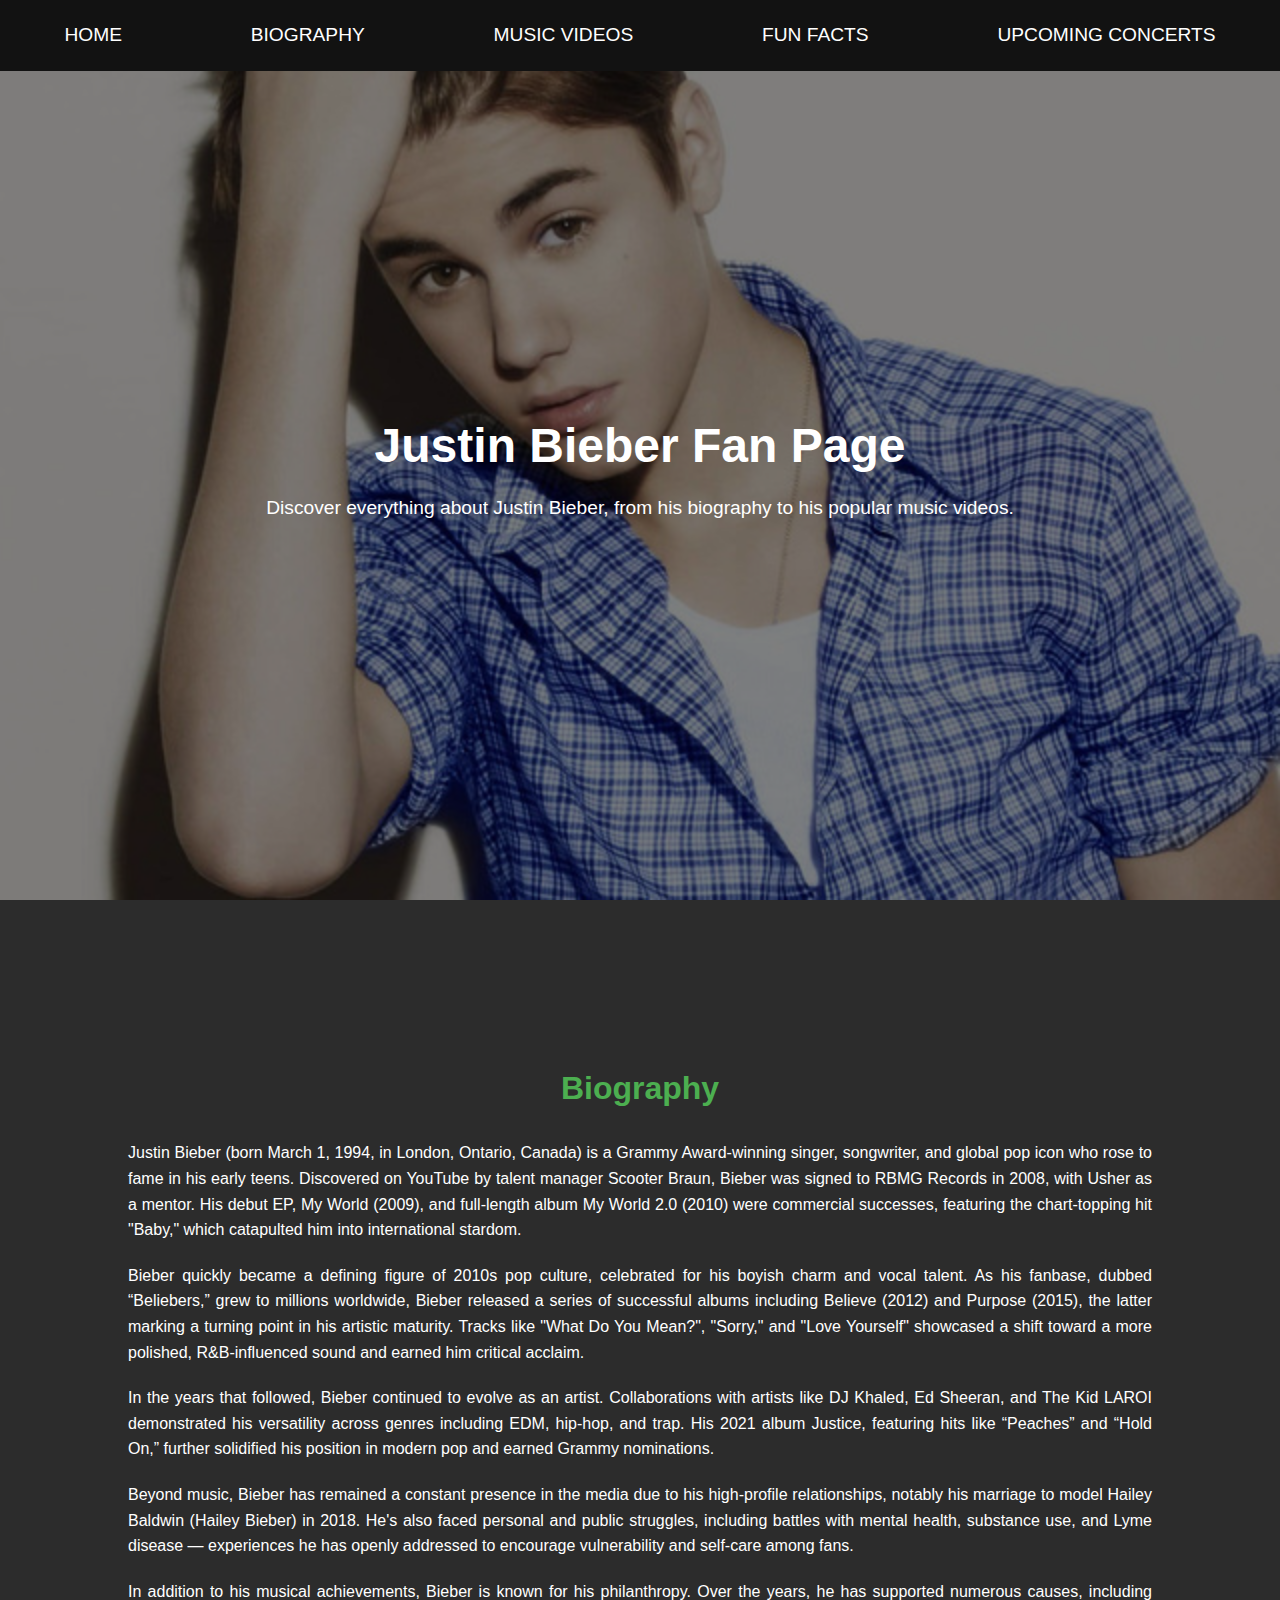
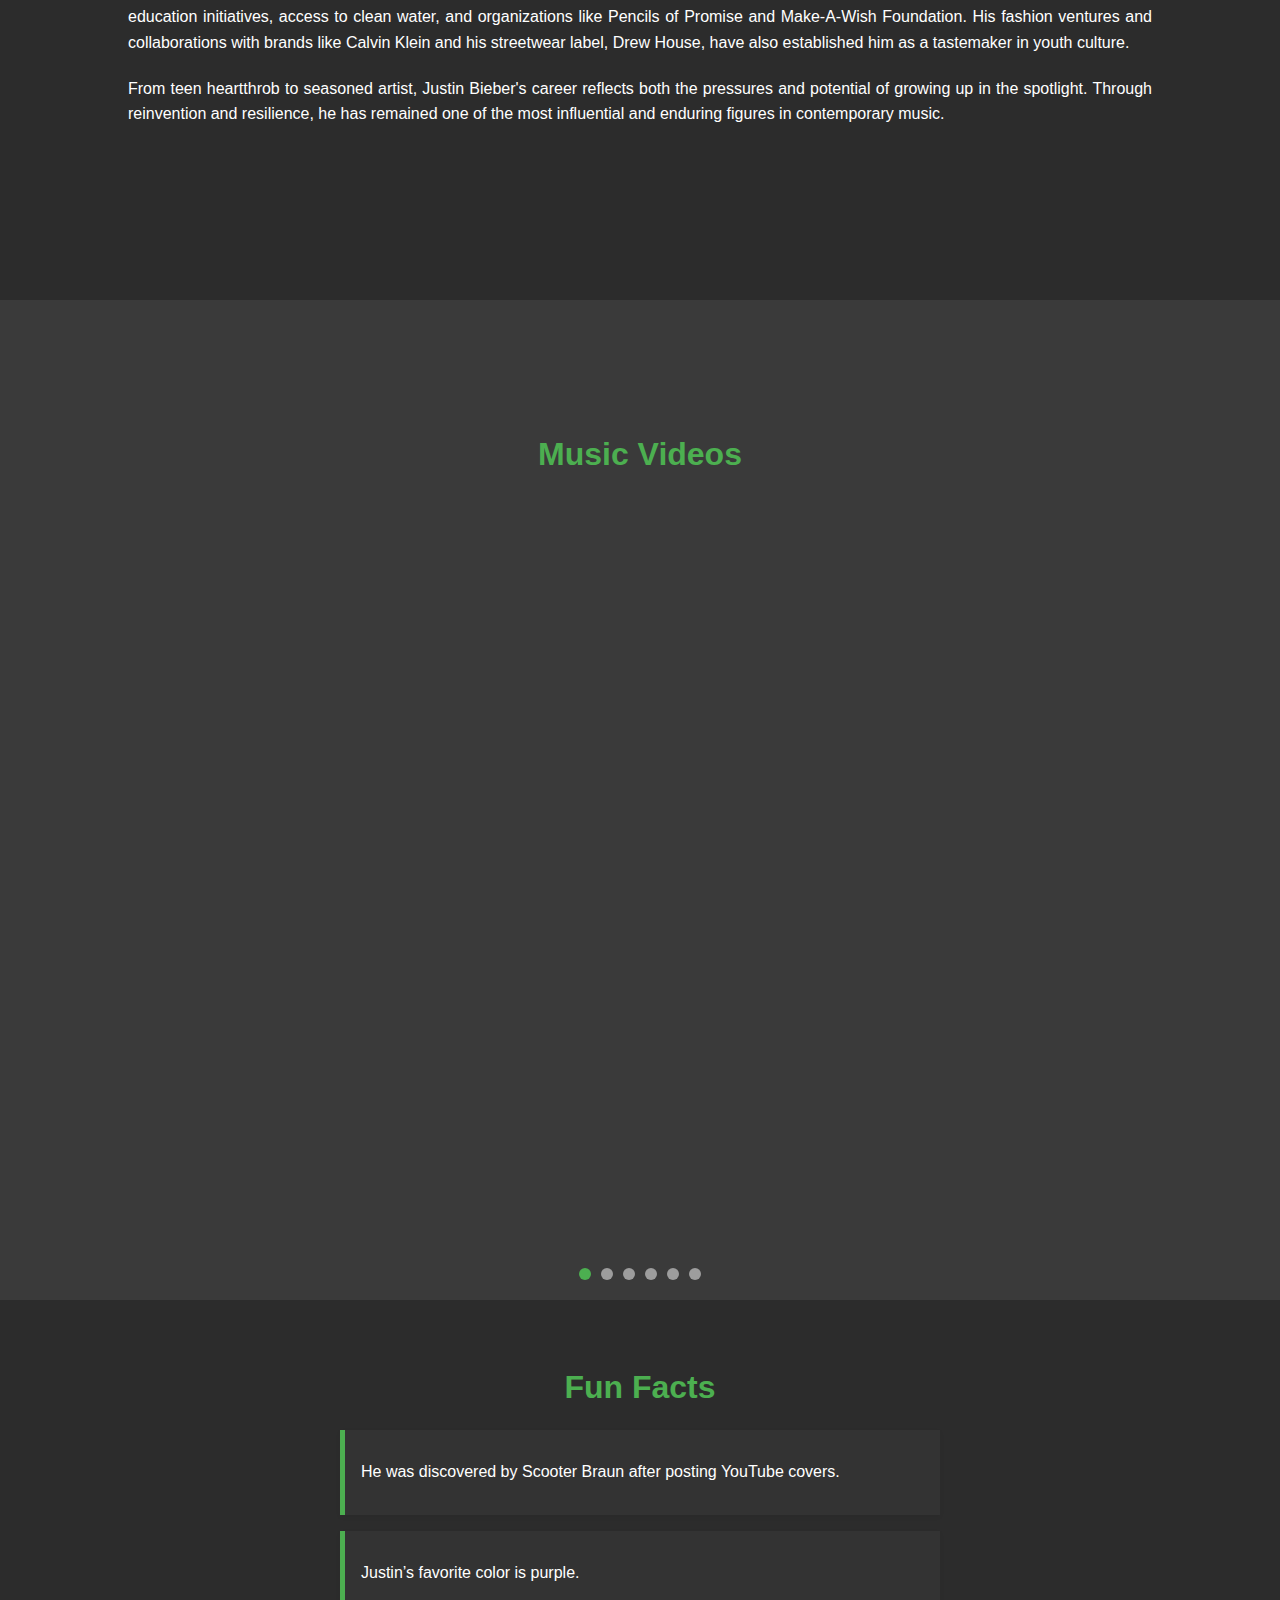
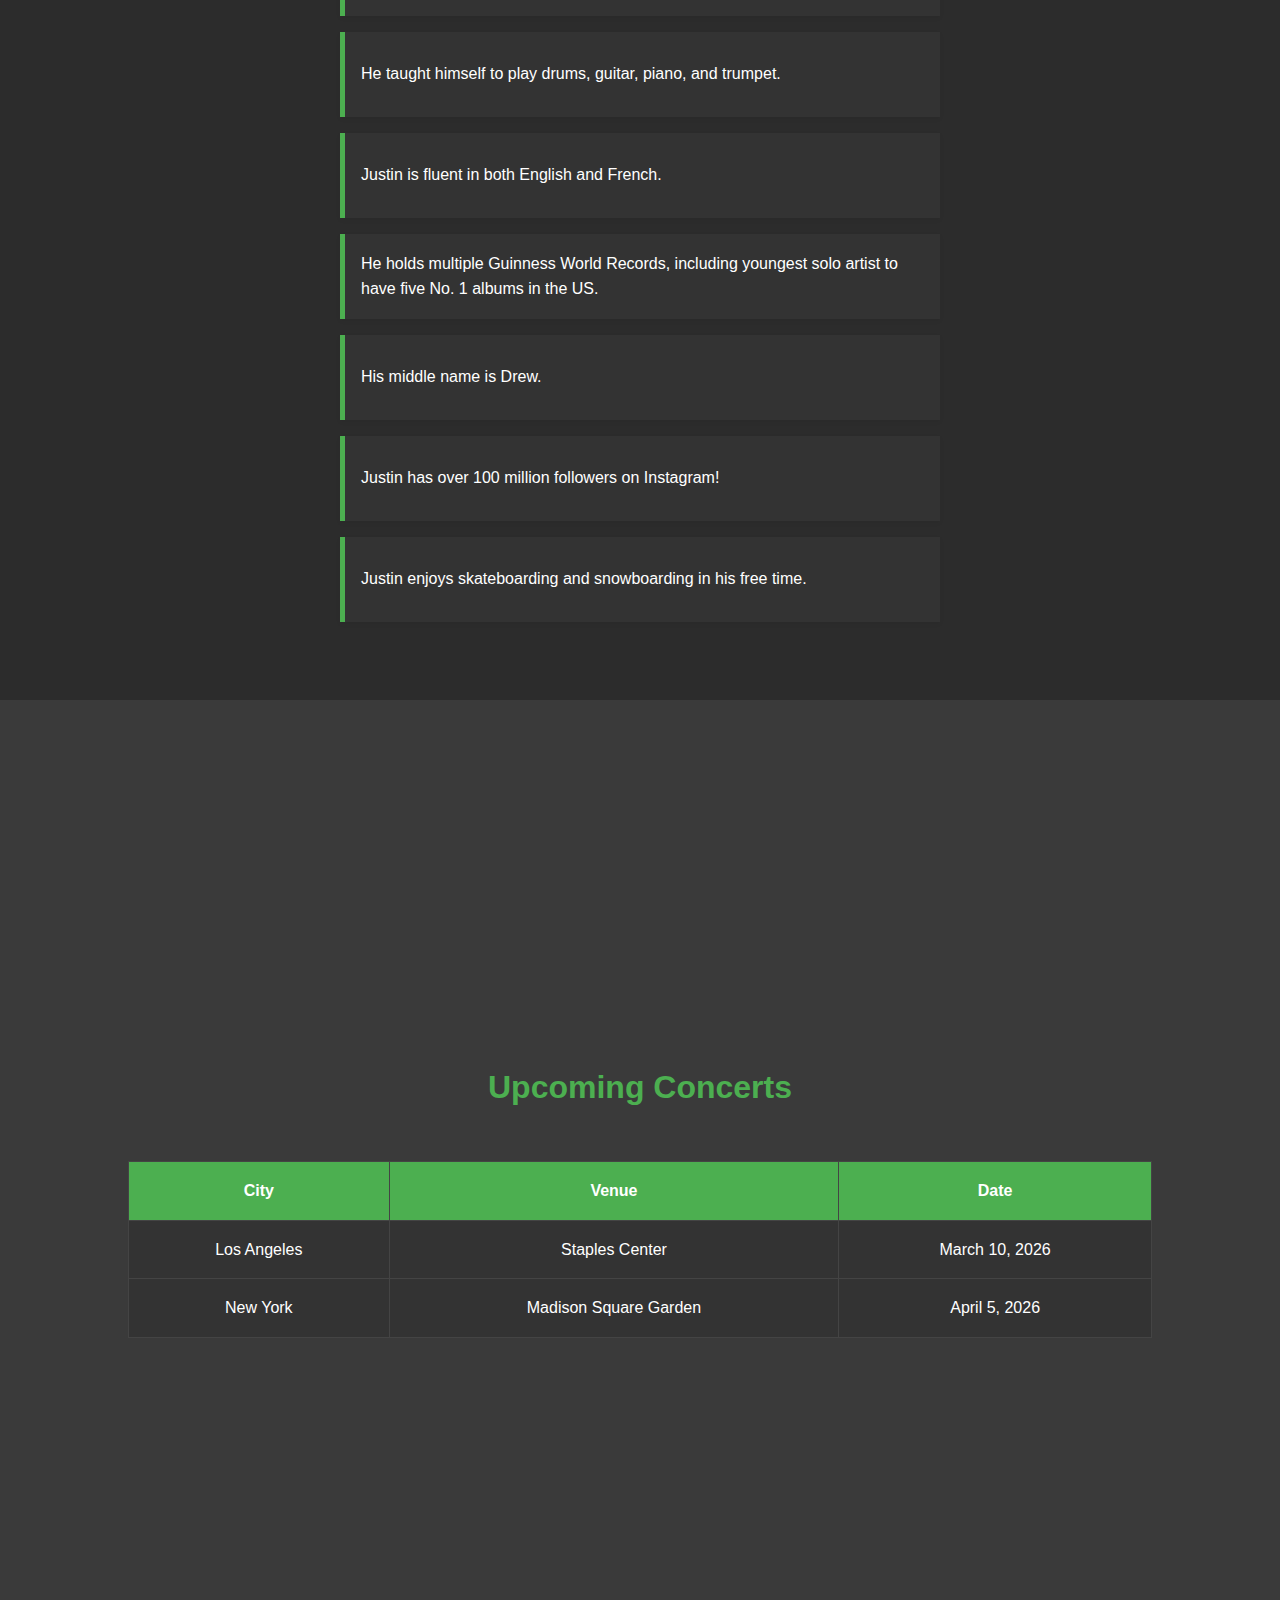
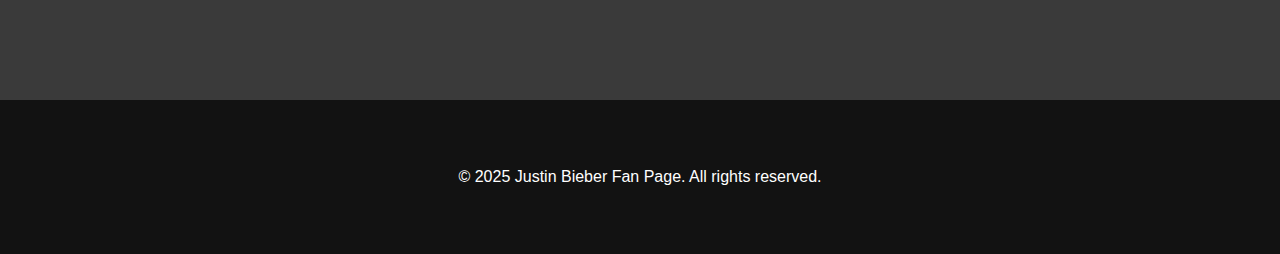
<file: fanpage.html>
<!DOCTYPE html>
<html lang="en" class="center">
<head>
  <meta charset="UTF-8" />
  <meta name="viewport" content="width=device-width, initial-scale=1.0"/>
  <title>Justin Bieber Fan Page</title>
  <style>
    /* Reset and base */
    * {
      margin: 0;
      padding: 0;
      box-sizing: border-box;
      max-width: 1500px;
    }

    .center {
      margin: 0 auto;
    }

    body {
      font-family: 'Segoe UI', Tahoma, Geneva, Verdana, sans-serif;
      background: #121212;
      color: #fff;
      line-height: 1.6;
      display: flex;
      flex-direction: column;
      align-items: center;
      justify-content: center;
      scroll-behavior: smooth;
      margin: 0;
      padding: 0;
      text-align: center;
      overflow-x: hidden; /* Prevents horizontal scroll */
    }

    a {
      color: #4caf50;
      text-decoration: none;
    }

    /* Floating Nav - mobile and larger screens */
    .nav-bar {
      position: fixed;
      top: 20px;
      left: 20px;
      background-color: #121212;
      padding: 11px 15px;
      border-radius: 50%;
      cursor: pointer;
      transition: all 0.3s ease;
      z-index: 9999;
      box-shadow: 0 4px 10px rgba(0, 0, 0, 0.3);
    }

    .nav-bar:hover {
      background-color: #444;
    }

    .nav-links {
      display: none;
      position: fixed;
      top: 0;
      left: 0;
      background: #2f2f2f;
      height: 100vh;
      width: 250px;
      padding-top: 100px;
      box-shadow: 3px 0 15px rgba(0, 0, 0, 0.3);
      transition: transform 0.3s ease;
      transform: translateX(-100%);
      z-index: 9999;
    }

    .nav-links a {
      display: block;
      padding: 15px 20px;
      font-size: 1.2rem;
      color: #fff;
      text-transform: uppercase;
      border-bottom: 1px solid #444;
    }

    .nav-links a:hover {
      background: #444;
    }

    .nav-links.active {
      display: block;
      transform: translateX(0);
      transition: transform 0.3s ease;
    }

    .nav-links .close-btn {
      position: absolute;
      top: 20px;
      left: 20px;
      font-size: 2rem;
      color: #fff;
      cursor: pointer;
    }

    .nav-bar.active + .nav-links {
      display: block;
    }

    /* Full horizontal nav for larger screens */
    .full-nav {
      position: fixed;
      top: 0;
      left: 0;
      right: 0;
      /* width: 100%; */
      background-color: #121212;
      display: flex;
      justify-content: space-around;
      align-items: center;
      padding: 10px 0;
      margin: 0 auto;
      z-index: 10000;
    }

    .full-nav a {
      font-size: 1.2rem;
      color: #fff;
      padding: 10px 20px;
      text-transform: uppercase;
      text-align: center;
    }

    .full-nav a:hover {
      background-color: #444;
    }

    /* Layout */
    header {
      background: url('images/justin1_720.jpg') no-repeat center center/cover;
      color: #fff;
      padding: 4rem 1rem 2rem;
      text-align: center;
      animation: fadeInDown 1s ease;
      min-height: 100vh;
      display: flex;
      flex-direction: column;
      justify-content: center;
      align-items: center;
      width: 100%;
      position: relative;
      transition: background 1s ease-in-out;
    }

    /* Dim the background */
    header::before {
      content: '';
      position: absolute;
      top: 0;
      left: 0;
      width: 100%;
      height: 100%;
      background: rgba(0, 0, 0, 0.5); /* Dark overlay */
    }

    header h1 {
      font-size: 3rem;
      margin-bottom: 0.5rem;
      z-index: 1;
    }

    header p {
      font-size: 1.2rem;
      z-index: 1;
    }

    /* Section Layout */
    section {
      width: 100%;
      min-height: 1000px;
      display: flex;
      justify-content: center;
      align-items: center;
      flex-direction: column;
      padding: 2rem 10%;
      background-color: #2c2c2c;
      text-align: center;
    }

    section:nth-child(even) {
      background-color: #3a3a3a;
    }

    section h2 {
      font-size: 2rem;
      margin-bottom: 1rem;
      color: #4caf50;
      margin-top: 0;
    }

    .bio, .fun-facts, .concerts, .music-videos {
      text-align: center;
    }

    .bio p{
        text-align: justify;
        padding: 10px 0px;
    }

    /* Music Videos Section */
    .music-videos {
      background: #333;
      /* padding: 2rem; */
      text-align: center;
      position: relative;
    }

    .video-slide {
      display: none; /* Hide all videos by default */
    }

    .video-slide.active {
      display: block; /* Show the active video */
    }

    /* Dots for navigation */
    .dots-container {
      position: absolute;
      bottom: 20px;
      left: 50%;
      transform: translateX(-50%);
      display: flex;
      gap: 10px;
    }

    .dot {
      width: 12px;
      height: 12px;
      border-radius: 50%;
      background-color: rgba(255, 255, 255, 0.5);
      cursor: pointer;
      transition: background-color 0.3s ease;
    }

    .dot.active {
      background-color: #4caf50;
    }

    /* Larger video sizes */
    .video-container iframe {
      /* width: 1150px;  */
      width: 80vw; 
      max-width: 1200px; /* Set a max-width to prevent videos from being too large */
      /* height: 580px;  */
      height: 75vh; 
      margin: 0 auto;
      display: block;
    }

    /* Fun Facts Hover Animation */
    .fun-facts li {
      background: #333;
      display: flex;
      align-items: center;
      height: 85px;
      padding: 1rem;
      margin-bottom: 1rem;
      border-left: 5px solid #4caf50;
      box-shadow: 0 2px 5px rgba(0,0,0,0.05);
      transition: transform 0.3s ease;
    }

    .fun-facts li:hover {
      transform: scale(1.05);
    }

    .fun-facts ul {
      list-style: none;
      padding: 0;
      text-align: left;
      max-width: 600px;
      margin: 0 auto;
    }

    .concerts table {
      width: 100%;
      margin-top: 2rem;
      border-collapse: collapse;
      text-align: center;
    }

    .concerts th, .concerts td {
      padding: 1rem;
      border: 1px solid #444;
    }

    .concerts th {
      background-color: #4caf50;
    }

    .concerts td {
      background-color: #333;
    }

    #backToTopBtn {
      display: none;
      position: fixed;
      bottom: 40px;
      right: 25px;
      z-index: 999;
      font-size: 24px;
      padding: 6px 15px 7px;
      background-color: #4caf50;
      color: white;
      border: none;
      border-radius: 50%;
      cursor: pointer;
      box-shadow: 0 4px 10px rgba(0, 0, 0, 0.3);
    }
    #backToTopBtn:hover {
      background-color: #45a049;
      box-shadow: 0 4px 10px rgba(0, 0, 0, 0.3);
    }

    footer {
      background: #121212;
      color: #fff;
      text-align: center;
      /* padding: 2rem 1rem; */
      margin: 4rem 0;
    }

    /* Animations */
    @keyframes fadeInDown {
      0% { opacity: 0; transform: translateY(-20px); }
      100% { opacity: 1; transform: translateY(0); }
    }

    /* Hide the corner navigation button on larger screens */
    @media (min-width: 601px) {
      .nav-bar {
        display: none;
      }
    }

    @media (max-width: 600px) {
      header h1 {
        font-size: 2rem;
      }

    .full-nav {
        display: none;
      }

      .nav-bar {
        display: block;
      }
    }
  </style>
</head>
<body>
  <!-- Floating Navigation -->
  <div class="nav-bar" onclick="toggleNav()">☰</div>
  <div class="nav-links">
    <span class="close-btn" onclick="closeNav()">✖</span>
    <a href="#home">Home</a>
    <a href="#bio">Biography</a>
    <a href="#videos">Music Videos</a>
    <a href="#fun-facts">Fun Facts</a>
    <a href="#concerts">Upcoming Concerts</a>
  </div>

  <!-- Full Navigation Bar (desktop) -->
  <div class="full-nav">
    <a href="#home">Home</a>
    <a href="#bio">Biography</a>
    <a href="#videos">Music Videos</a>
    <a href="#fun-facts">Fun Facts</a>
    <a href="#concerts">Upcoming Concerts</a>
  </div>

  <!-- Main Content -->
  <header id="home">
    <h1>Justin Bieber Fan Page</h1>
    <p>Discover everything about Justin Bieber, from his biography to his popular music videos.</p>
  </header>

  <!-- Bio Section -->
  <section id="bio" class="bio">
    <h2>Biography</h2>
    <p>Justin Bieber (born March 1, 1994, in London, Ontario, Canada) is a Grammy Award-winning singer, songwriter, and global pop icon who rose to fame in his early teens. Discovered on YouTube by talent manager Scooter Braun, Bieber was signed to RBMG Records in 2008, with Usher as a mentor. His debut EP, My World (2009), and full-length album My World 2.0 (2010) were commercial successes, featuring the chart-topping hit "Baby," which catapulted him into international stardom.</p>
    <p>Bieber quickly became a defining figure of 2010s pop culture, celebrated for his boyish charm and vocal talent. As his fanbase, dubbed “Beliebers,” grew to millions worldwide, Bieber released a series of successful albums including Believe (2012) and Purpose (2015), the latter marking a turning point in his artistic maturity. Tracks like "What Do You Mean?", "Sorry," and "Love Yourself" showcased a shift toward a more polished, R&B-influenced sound and earned him critical acclaim.</p>
    <p>In the years that followed, Bieber continued to evolve as an artist. Collaborations with artists like DJ Khaled, Ed Sheeran, and The Kid LAROI demonstrated his versatility across genres including EDM, hip-hop, and trap. His 2021 album Justice, featuring hits like “Peaches” and “Hold On,” further solidified his position in modern pop and earned Grammy nominations.</p>
    <p>Beyond music, Bieber has remained a constant presence in the media due to his high-profile relationships, notably his marriage to model Hailey Baldwin (Hailey Bieber) in 2018. He's also faced personal and public struggles, including battles with mental health, substance use, and Lyme disease — experiences he has openly addressed to encourage vulnerability and self-care among fans.</p>
    <p>In addition to his musical achievements, Bieber is known for his philanthropy. Over the years, he has supported numerous causes, including education initiatives, access to clean water, and organizations like Pencils of Promise and Make-A-Wish Foundation. His fashion ventures and collaborations with brands like Calvin Klein and his streetwear label, Drew House, have also established him as a tastemaker in youth culture.</p>
    <p>From teen heartthrob to seasoned artist, Justin Bieber's career reflects both the pressures and potential of growing up in the spotlight. Through reinvention and resilience, he has remained one of the most influential and enduring figures in contemporary music.</p>
  </section>

  <!-- Music Videos Section -->
  <section id="videos" class="music-videos"> 
    <h2>Music Videos</h2> 
    <div class="video-container">
      <div class="video-slide active">
        <iframe id="player0" src="https://www.youtube.com/embed/fRh_vgS2dFE" frameborder="0" title="Sorry" allowfullscreen></iframe>
      </div>
      <div class="video-slide">
        <iframe id="player1" src="https://www.youtube.com/embed/kffacxfA7G4" frameborder="0" title="Baby ft. Ludacris" allowfullscreen></iframe>
      </div>
      <div class="video-slide">
        <iframe id="player2" src="https://www.youtube.com/embed/DK_0jXPuIr0" frameborder="0" title="What Do You Mean?" allowfullscreen></iframe>
      </div>
      <div class="video-slide">
        <iframe id="player3" src="https://www.youtube.com/embed/oyEuk8j8imI" frameborder="0" title="Love Yourself" allowfullscreen></iframe>
      </div>
      <div class="video-slide">
        <iframe id="player4" src="https://www.youtube.com/embed/_Z5-P9v3F8w" frameborder="0" title="Peaches ft. Daniel Caesar, Giveon" allowfullscreen></iframe>
      </div>
      <div class="video-slide">
        <iframe id="player5" src="https://www.youtube.com/embed/Ys7-6_t7OEQ" frameborder="0" title="Intentions ft. Quavo" allowfullscreen></iframe>
      </div>
    </div>
    <!-- Dots Navigation -->
    <div class="dots-container">
      <div class="dot active" onclick="goToSlide(0)"></div>
      <div class="dot" onclick="goToSlide(1)"></div>
      <div class="dot" onclick="goToSlide(2)"></div>
      <div class="dot" onclick="goToSlide(3)"></div>
      <div class="dot" onclick="goToSlide(4)"></div>
      <div class="dot" onclick="goToSlide(5)"></div>
    </div>
  </section>

  <!-- Fun Facts Section --> 
  <section id="fun-facts" class="fun-facts"> 
    <h2>Fun Facts</h2> 
    <ul> 
      <li>He was discovered by Scooter Braun after posting YouTube covers.</li> 
      <li>Justin’s favorite color is purple.</li>
      <li>He taught himself to play drums, guitar, piano, and trumpet.</li> 
      <li>Justin is fluent in both English and French.</li>
      <li>He holds multiple Guinness World Records, including youngest solo artist to have five No. 1 albums in the US.</li> 
      <li>His middle name is Drew.</li>
      <li>Justin has over 100 million followers on Instagram!</li>
      <li>Justin enjoys skateboarding and snowboarding in his free time.</li>
    </ul> 
  </section>

  <!-- Upcoming Concerts Section -->
  <section id="concerts" class="concerts">
    <h2>Upcoming Concerts</h2>
    <table>
      <thead>
        <tr>
          <th>City</th>
          <th>Venue</th>
          <th>Date</th>
        </tr>
      </thead>
      <tbody>
        <tr>
          <td>Los Angeles</td>
          <td>Staples Center</td>
          <td>March 10, 2026</td>
        </tr>
        <tr>
          <td>New York</td>
          <td>Madison Square Garden</td>
          <td>April 5, 2026</td>
        </tr>
      </tbody>
    </table>
  </section>

  <!-- Footer -->
  <footer>
    <p>&copy; 2025 Justin Bieber Fan Page. All rights reserved.</p>
  </footer>

  <button onclick="scrollToTop()" id="backToTopBtn" title="Go to top">⬆</button>
  
  <!-- Script for Navigation and Other Features -->
  <script>
    const header = document.querySelector('header');
    const images = [
      'images/justin1_720.jpg',
      'images/justin2_720.png',
      'images/justin3_720.jpg',
      'images/justin4_720.jpg',
      'images/justin5_720.jpg',
      'images/justin6_720.jpg'
    ];

    let currentImageIndex = 0;

    function changeBackground() {
      header.style.backgroundImage = `url(${images[currentImageIndex]})`;
      currentImageIndex = (currentImageIndex + 1) % images.length;
    }

    setInterval(changeBackground, 5000); // Change every 5 seconds

    let currentIndex = 0;
    const slides = document.querySelectorAll('.video-slide');
    const dots = document.querySelectorAll('.dot');

    function showSlide(index) {
      slides.forEach((slide, i) => {
        slide.classList.remove('active');
        if (i === index) {
          slide.classList.add('active');
        }
      });

      dots.forEach((dot, i) => {
        dot.classList.remove('active');
        if (i === index) {
          dot.classList.add('active');
        }
      });
    }

    function goToSlide(index) {
      currentIndex = index;
      showSlide(currentIndex);
    }

    // Auto Slide Change
    setInterval(() => {
      currentIndex = (currentIndex + 1) % slides.length;
      showSlide(currentIndex);
    }, 5000); // Change every 5 seconds

    // Function to open and close the navigation menu
    function toggleNav() {
      document.querySelector('.nav-bar').classList.toggle('active');
      document.querySelector('.nav-links').classList.toggle('active');
    }

    function closeNav() {
      document.querySelector('.nav-bar').classList.remove('active');
      document.querySelector('.nav-links').classList.remove('active');
    }

    window.onscroll = function () {
      const btn = document.getElementById("backToTopBtn");
      if (document.body.scrollTop > 300 || document.documentElement.scrollTop > 300) {
        btn.style.display = "block";
      } else {
        btn.style.display = "none";
      }
    };
    function scrollToTop() {
      window.scrollTo({ top: 0, behavior: 'smooth' });
    };
  </script>

</body>
</html>
</file>
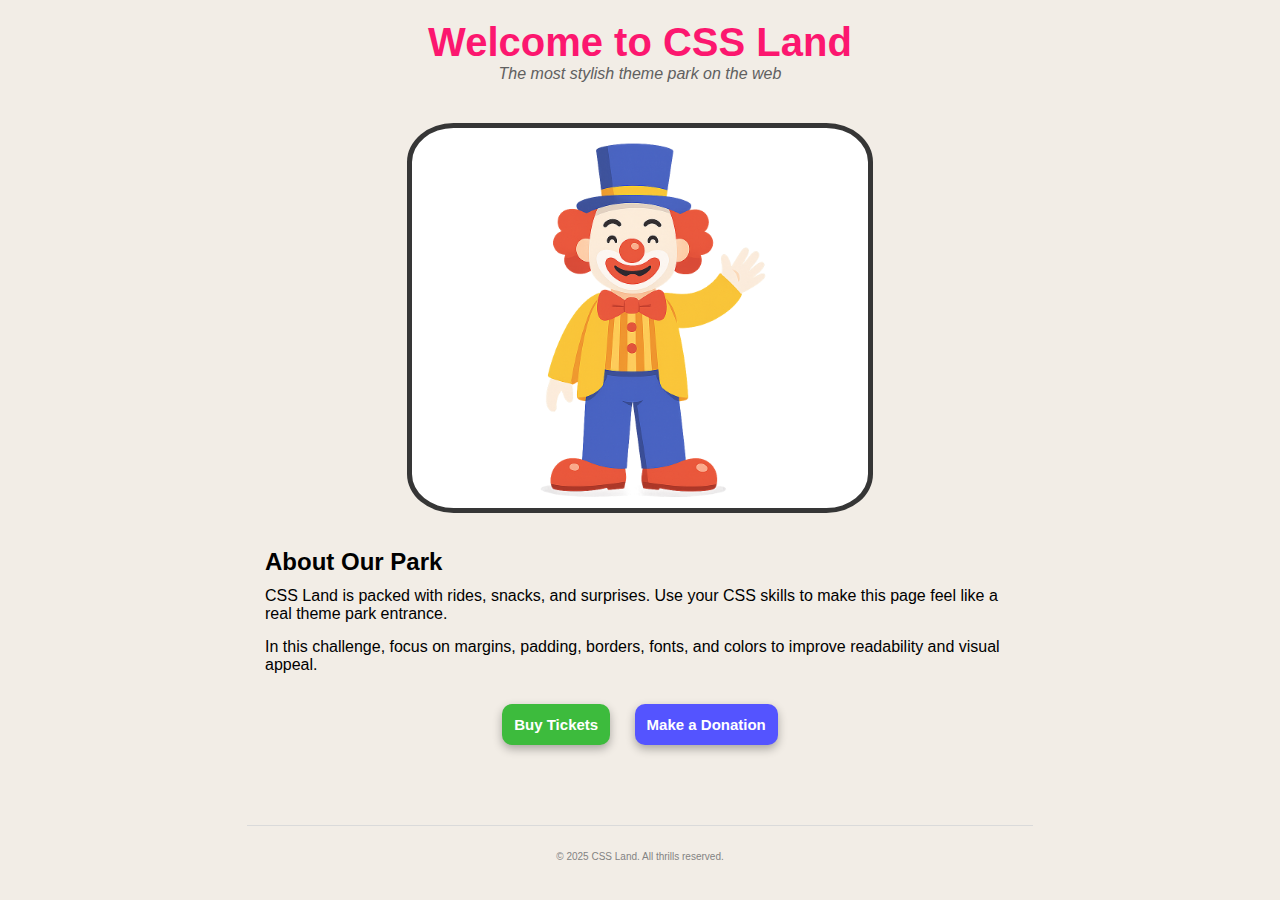
<file: Week2/Challenge1/home.html>
<!DOCTYPE html>
<html lang="en">
<head>
    <meta charset="UTF-8" />
    <meta name="viewport" content="width=device-width, initial-scale=1.0"/>
    <title>Challenge 1 - CSS Land - Welcome</title>
    <link rel="stylesheet" href="styles.css"/>
</head>
<body>

    <!-- DO NOT MODIFY HTML
         YOU MAY ONLY EDIT styles.css
    -->

    <div class="container">

        <header class="site-header">
            <h1>Welcome to <span class="park-name">CSS Land</span></h1>
            <p class="tagline">The most stylish theme park on the web</p>
        </header>

        <main>
            <section class="hero">
                <div class="mascot-placeholder" aria-label="Mascot placeholder" role="img">
                    <img id="mascot-image" src="mascot.png">
                </div>
            </section>

            <section class="about">
                <h2>About Our Park</h2>
                <p>CSS Land is packed with rides, snacks, and surprises. Use your CSS skills to make this
                    page feel like a real theme park entrance.
                </p>
                <p>In this challenge, focus on margins, padding, borders, fonts, and colors to improve
                    readability and visual appeal.
                </p>
            </section>

            <section class="actions">
                <button class="buy-tickets">Buy Tickets</button>
                <button class="make-donation">Make a Donation</button>
            </section>
        </main>

        <footer class="site-footer">
            <p>© 2025 CSS Land. All thrills reserved.</p>
        </footer>

    </div>

</body>
</html>
</file>
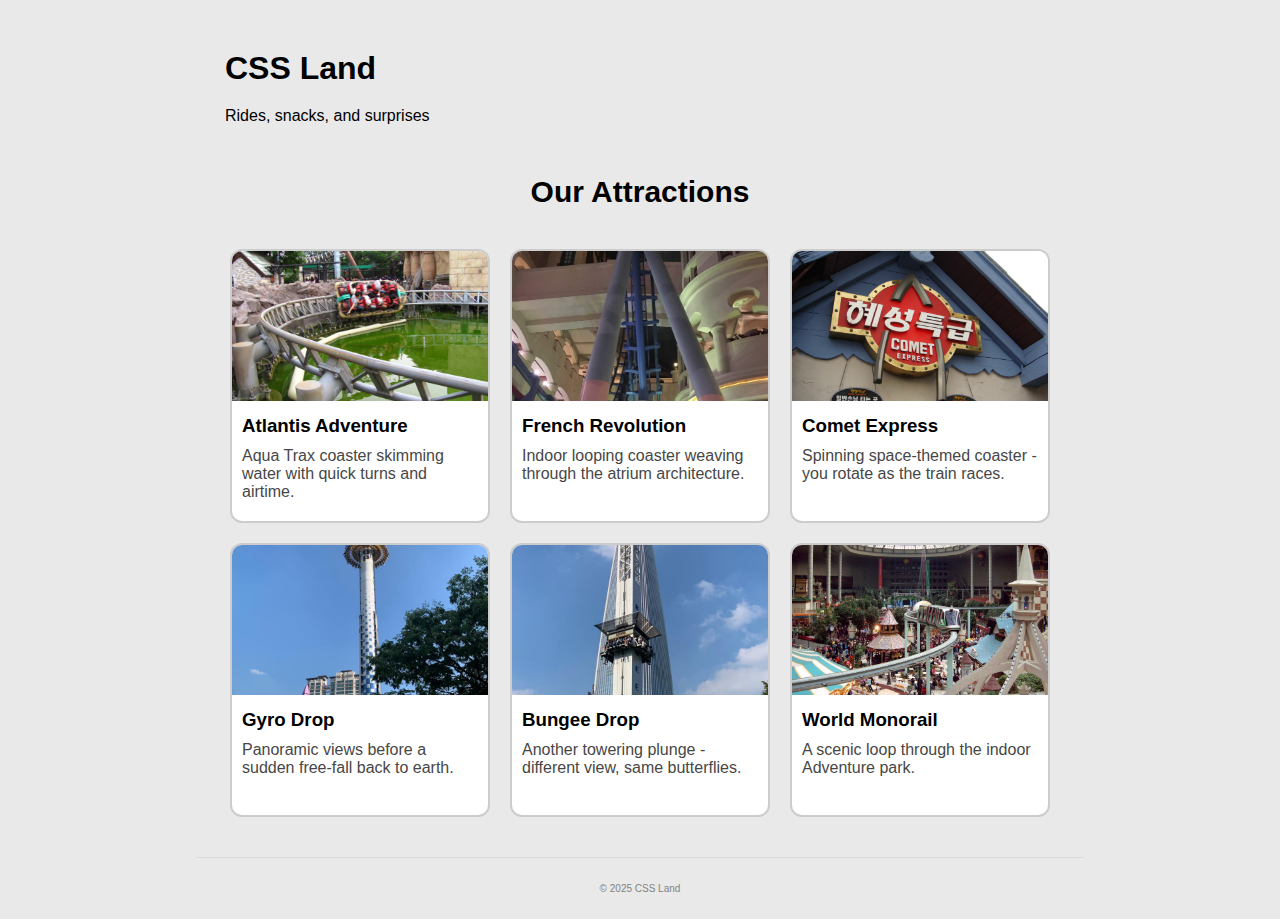
<file: Week2/Challenge2/home.html>
<!DOCTYPE html>
<html lang="en">
<head>
    <meta charset="UTF-8" />
    <meta name="viewport" content="width=device-width, initial-scale=1.0"/>
    <title>Challenge 2 - CSS Land - Attractions Gallery</title>
    <link rel="stylesheet" href="styles.css"/>
</head>
<body>

    <!-- DO NOT MODIFY home.html -->
    <!-- Add all styling in styles.css -->

    <div class="container">
        <header class="site-header">
            <h1>CSS Land</h1>
            <p class="tagline">Rides, snacks, and surprises</p>
        </header>

        <main>
            <section class="attractions">
                <h2>Our Attractions</h2>

                <div class="cards">
                    <article class="card">
                        <img src="images/atlantis.jpg" alt="Atlantis Adventure at Lotte World">
                        <h3>Atlantis Adventure</h3>
                        <p class="blurb">Aqua Trax coaster skimming water with quick turns and airtime.</p>
                    </article>

                    <article class="card">
                        <img src="images/french.jpg" alt="French Revolution indoor coaster">
                        <h3>French Revolution</h3>
                        <p class="blurb">Indoor looping coaster weaving through the atrium architecture.</p>
                    </article>

                    <article class="card">
                        <img src="images/comet.jpg" alt="Comet Express at Lotte World">
                        <h3>Comet Express</h3>
                        <p class="blurb">Spinning space-themed coaster - you rotate as the train races.</p>
                    </article>

                    <article class="card">
                        <img src="images/gyro.jpg" alt="Gyro Drop tower ride at Lotte World">
                        <h3>Gyro Drop</h3>
                        <p class="blurb">Panoramic views before a sudden free-fall back to earth.</p>
                    </article>

                    <article class="card">
                        <img src="images/bungee.jpg" alt="Bungee Drop at Lotte World">
                        <h3>Bungee Drop</h3>
                        <p class="blurb">Another towering plunge - different view, same butterflies.</p>
                    </article>

                    <article class="card">
                        <img src="images/monorail.jpg" alt="World Monorail at Lotte World Adventure">
                        <h3>World Monorail</h3>
                        <p class="blurb">A scenic loop through the indoor Adventure park.</p>
                    </article>
                </div>
            </section>
        </main>

        <footer class="site-footer">
            <p>© 2025 CSS Land</p>
        </footer>
    </div>

</body>
</html>
</file>
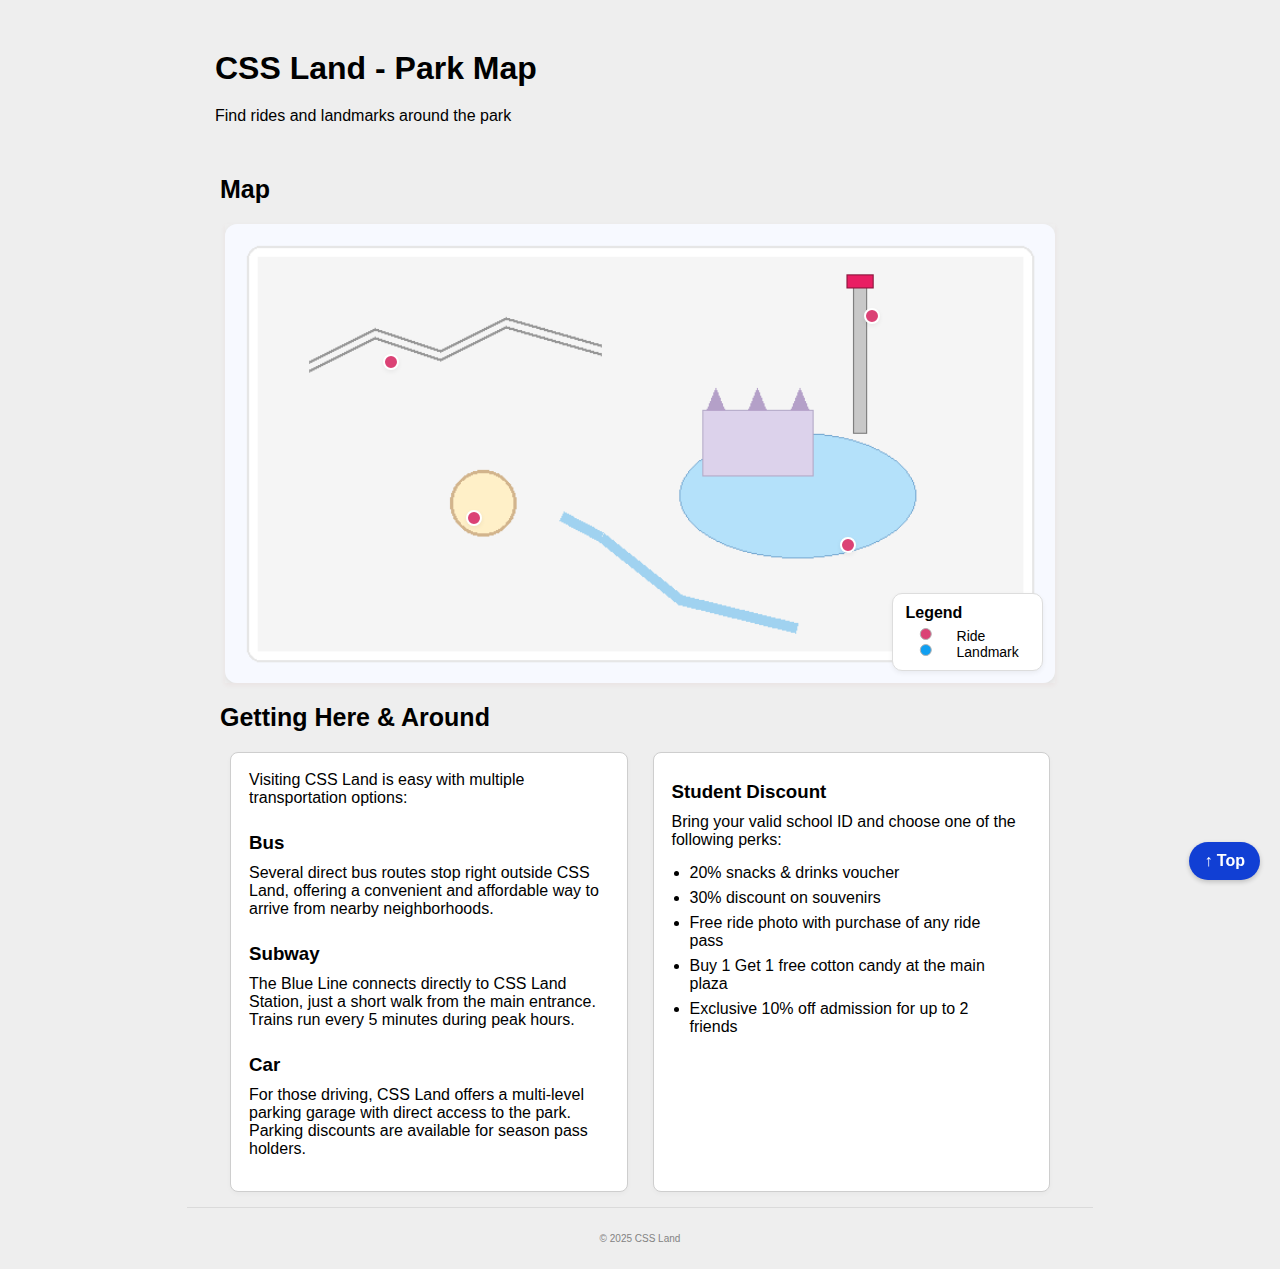
<file: Week2/Challenge3/home.html>
<!DOCTYPE html>
<html lang="en">
<head>
    <meta charset="UTF-8" />
    <meta name="viewport" content="width=device-width, initial-scale=1.0"/>
    <title>Challenge 3 - CSS Land - Park Map</title>
    <link rel="stylesheet" href="styles.css"/>
</head>
<body id="top">
    <!-- DO NOT MODIFY home.html -->
    <!-- Add all your styles in styles.css -->

    <div class="container">
        <header class="site-header">
            <h1>CSS Land - Park Map</h1>
            <p class="tagline">Find rides and landmarks around the park</p>
        </header>

        <main>
            <section class="map-section">
                <h2>Map</h2>

                <!-- Map wrapper: make this the positioning context -->
                <div class="map-wrapper">
                    <!-- Map image -->
                    <img class="park-map" src="map.png" alt="CSS Land Park Map">

                    <!-- Attraction markers (place precisely on the map) -->
                    <button class="marker" id="marker-atlantis" aria-label="Atlantis Adventure">
                        <span class="tooltip">Atlantis Adventure</span>
                    </button>

                    <button class="marker" id="marker-gyro" aria-label="Gyro Drop">
                        <span class="tooltip">Gyro Drop</span>
                    </button>

                    <button class="marker" id="marker-carousel" aria-label="Carousel Dreams">
                        <span class="tooltip">Carousel Dreams</span>
                    </button>

                    <button class="marker" id="marker-river" aria-label="River Rapids">
                        <span class="tooltip">River Rapids</span>
                    </button>

                    <!-- Legend box pinned to map corner -->
                    <aside class="legend">
                        <h3>Legend</h3>
                        <ul>
                            <li><span class="dot ride"></span> Ride</li>
                            <li><span class="dot landmark"></span> Landmark</li>
                        </ul>
                    </aside>
                </div>
            </section>

            <section class="transport">
                <h2>Getting Here & Around</h2>
                <div class="transport-columns">
                    <!-- Left column: Transportation info -->
                    <div class="transport-info">
                        <p>Visiting CSS Land is easy with multiple transportation options:</p>

                        <h3>Bus</h3>
                        <p>Several direct bus routes stop right outside CSS Land, offering a convenient and affordable way to arrive from nearby neighborhoods.</p>

                        <h3>Subway</h3>
                        <p>The Blue Line connects directly to CSS Land Station, just a short walk from the main entrance. Trains run every 5 minutes during peak hours.</p>

                        <h3>Car</h3>
                        <p>For those driving, CSS Land offers a multi-level parking garage with direct access to the park. Parking discounts are available for season pass holders.</p>
                    </div>

                    <!-- Right column: Student discount info -->
                    <div class="transport-discounts">
                        <h3>Student Discount</h3>
                        <p>Bring your valid school ID and choose one of the following perks:</p>
                        <ul>
                            <li>20% snacks & drinks voucher</li>
                            <li>30% discount on souvenirs</li>
                            <li>Free ride photo with purchase of any ride pass</li>
                            <li>Buy 1 Get 1 free cotton candy at the main plaza</li>
                            <li>Exclusive 10% off admission for up to 2 friends</li>
                        </ul>
                    </div>
                </div>
            </section>

        </main>

        <!-- Fixed Back to Top button -->
        <a href="#top" class="back-to-top" aria-label="Back to top">↑ Top</a>

        <footer class="site-footer">
            <p>© 2025 CSS Land</p>
        </footer>
    </div>
</body>
</html>
</file>
<file: Week2/Challenge1/styles.css>
/* styles.css - Challenge #1 (Skeleton) */
* {
    margin: 0 auto;
    padding: 0;
    max-width: 800px;
}

body {
    background-color: rgb(242, 237, 230);
    font-family: Arial, Helvetica, sans-serif;
}

h1 {
    font-size: 40px;
    margin: 20px 20px 0px 20px;
    color: rgb(252, 23, 111);
    text-align: center;
    font-weight: bold;
}

.tagline {
    color: rgb(96, 96, 96);
    text-align: center;
    font-style: italic;
    margin: 0px 20px 20px 20px;
}

.hero {
    text-align: center;
    margin: 40px 20px;
}

img {
    width: 50%;
    border: 5px solid rgb(54, 54, 54);
    border-radius: 10%;
    padding: 0px 5%;
    background-color: white;
}

h2 {
    line-height: 10px;
    margin: 20px 25px;
}

.about p {
    margin: 0px 25px 15px 25px;
}

.actions {
    margin: auto;
    margin-top: 30px;
    margin-bottom: 80px;
    width: 300px;
    display: flex;
    align-content: center;
    justify-content: space-around;
}

button {
    box-shadow: 0 4px 10px rgba(0, 0, 0, 0.3);
    color: white;
    border-radius: 10px;
    border-color: transparent;
    padding: 10px;
    font-size: 15px;
    font-weight: bold;
}

.buy-tickets {
    background-color: rgb(61, 187, 61); 
}

.make-donation {
    background-color: rgb(84, 84, 255);
}

button:hover {
    cursor: pointer;
    transform: scale(1.02);
}

.site-footer {
    margin: 7px;
    border-top: 1.5px solid  rgb(218, 218, 218);
}

.site-footer p {
    margin: 25px 20px;
    text-align: center;
    font-size: 10px;
    color: rgb(131, 131, 131);
}
</file>
<file: Week2/Challenge2/styles.css>
/* styles.css - Challenge #2 (Skeleton: Rides Gallery) */


/* 0) Base page */
* {
    margin: 0 auto;
    padding: 0;
    max-width: 900px;
}

body {
    background-color: rgb(233, 233, 233);
}

/* 1) Container */
.container {
    font-family: Arial, Helvetica, sans-serif;
}

.site-header {
    margin: 50px 35px;
}

.site-header p {
    margin: 20px 0px;
}

/* 2) Section heading */
.attractions h2 {
    text-align: center;
    margin: 40px;
    font-size: 30px;
}

/* 3) Cards wrapper (center all cards horizontally) */
.cards {
    margin: 40px;
    display: grid;
    grid-template-columns: repeat(3, 1fr);
    gap: 20px;
}

/* 4) Card (size, spacing, border, rounded corners) */
.card {
    background-color: white;
    border: 2px solid #cccccc;
    border-radius: 12px;
    height: 270px;
}

/* 5) Card text (h3 title, paragraph blurb) */
.card h3 {
    margin: 10px;
}

.card p {
    margin: 10px;
    color: #474747;
}

/* 6) Card image (fit within card, centered) */
.card img {
    width: 100%;
    height: 150px;
    object-fit: cover;
    border-top-left-radius: 10px;
    border-top-right-radius: 10px;
}

/* 7) Hover state: change border to green, then make it wigglew */
.card:hover {
    transform: scale(1.02);
    box-shadow: 3px 0 15px rgba(77, 77, 77, 0.3);
}


/* 8) Footer */
.site-footer {
    margin: 7px;
    border-top: 1.5px solid  rgb(218, 218, 218);
}

.site-footer p {
    margin: 25px 20px;
    text-align: center;
    font-size: 10px;
    color: rgb(131, 131, 131);
}
</file>
<file: Week2/Challenge3/styles.css>
/* styles.css - Challenge #3 (Skeleton: Park Map - Positioning) */


/* 0) Base page (font, background, text color, remove default margins) */
* {
   margin: 0 auto;
   padding: 0;
   background-color: rgb(238, 238, 238);
}

/* 1) Container (center, max-width, padding) */
.container {
   max-width: 920px;
   font-family: Arial, Helvetica, sans-serif;
}

.site-header {
   margin: 50px 35px;
}

.site-header p {
   margin: 20px 0px;
}

/* 2) Section heading */
section h2 {
   margin: 20px 40px;
   font-size: 25px;
}

/* 2) Map section heading (spacing, readability) */


/* 3) Map wrapper
   - Make this the positioning context for absolute children (hint: relative).
   - Ensure it doesn't overflow horizontally.
*/
.map-wrapper {
   position: relative;
   overflow: hidden;
   margin: 0px 45px;
   box-shadow: 0 2px 5px rgba(177, 57, 57, 0.06);
}


/* 4) Map image
   - Keep it responsive inside the container (full width of wrapper, auto height).
*/
.park-map{
   display: block;
   border-radius: 12px;
   width: 100%;
   height: auto;
   box-shadow: 0 2px 5px rgba(0, 0, 0, 0.06);
}

.park-map { 
   z-index: 1; 
}

.marker { 
   z-index: 2; 
}

.tooltip { 
   z-index: 3; 
}

.legend { 
   z-index: 4; 
}


/* 5) Markers
   - Style as small circular buttons (size, color, border-radius).
   - Absolutely position them using top/left percentages so they sit over the map.
   - Center each marker over its coordinates (hint: translate).
   - Ensure markers appear ABOVE the map (z-index).
*/
.marker {
   position: absolute;
   width: 16px;
   height: 16px;
   border-radius: 50%;
   background: #db4275;
   border: 2px solid #ffffff;
   box-shadow: 0 2px 5px rgba(0, 0, 0, 0.06);
   transform: translate(-50%, -50%);
   cursor: pointer;
}

#marker-atlantis { 
   top: 30%; 
   left: 20%; 
}

#marker-gyro     { 
   top: 20%; 
   left: 78%; 
}

#marker-carousel { 
   top: 64%; 
   left: 30%; 
}

#marker-river    { 
   top: 70%; 
   left: 75%; 
}

/* 6) Tooltips
   - Hidden by default; visible on hover of the marker.
   - Small label box above the marker (position absolute relative to marker).
   - Add a subtle background, border, and rounded corners.
   - Raise above map and marker with z-index.
*/
.marker .tooltip {
   position: absolute;
   bottom: 140%;
   left: 50%;
   transform: translateX(-50%);
   white-space: nowrap;
   background: #464646d0;
   color: #ffffff;
   font-size: 15px;
   padding: 6px 8px;
   border-radius: 8px;
   opacity: 0;
   transition: opacity 140ms ease, transform 140ms ease;
   box-shadow: 0 2px 5px rgba(0, 0, 0, 0.06);
}

.marker:hover .tooltip {
   opacity: 1;
   transform: translateX(-50%) translateY(-2px);
}

/* 7) Legend box
   - Position absolute INSIDE the map wrapper, bottom-right corner.
   - Add background, padding, small rounded corners.
   - Keep text legible and compact.
*/
.legend {
   position: absolute;
   right: 12px;
   bottom: 12px;
   background: rgb(255, 255, 255);
   padding: 10px 12px;
   border: 1px solid #dddddd;
   border-radius: 10px;
   font-size: 14px;
   box-shadow: 0 2px 5px rgba(0, 0, 0, 0.06);
}

.legend h3 {
   margin: 0px 0px 6px 0px;
   font-size: 16px;
   background: rgb(255, 255, 255);
}

.legend ul {
   list-style: none;
   background: rgb(255, 255, 255);
}

.legend li {
   display: grid;
   grid-template-columns: repeat(2, 1fr);
   background: rgb(255, 255, 255);
   transform: translateX(-9%);
}

.legend .dot {
   width: 10px;
   height: 10px;
   border-radius: 50%;
   border: 1px solid #b3b3b3;
}

.dot.ride { 
   background: #db4275; 
}

.dot.landmark { 
   background: #109ff1; 
}

/* 8) Fixed Back to Top button
   - Position fixed at bottom-right of viewport.
   - Visible at all times.
   - Style as a small pill button.
   - Keep above everything with z-index.
*/
.back-to-top {
   position: fixed;
   right: 20px;
   bottom: 20px;
   background: #113fd4;
   color: #ffffff;
   padding: 10px 15px;
   border-radius: 850px;
   font-weight: bold;
   text-decoration: none;
   box-shadow: 0 2px 5px rgba(0, 0, 0, 0.2);
   transition: transform 120ms ease, background 120ms ease;
}

.back-to-top:hover {
   transform: translateY(-2px);
   background: #0c2fa5;
}


/* 9) Footer (muted, centered) */
.site-footer {
   margin: 7px;
   border-top: 1.5px solid  rgb(218, 218, 218);
}

.site-footer p {
   margin: 25px 20px;
   text-align: center;
   font-size: 10px;
   color: rgb(131, 131, 131);
}

/* 10) Getting Here & Around section styling  */
.transport-columns {
   display: flex;
   gap: 25px;
   margin: 15px 50px;
}

.transport-info, .transport-discounts {
   background: #ffffff;
   padding: 18px;
   width: 50%;
   border: 1px solid #cecece;
   border-radius: 8px;
   box-shadow: 0 2px 5px rgba(0, 0, 0, 0.03);
}

.transport-info h3, .transport-discounts h3 {
   background: #ffffff;
   padding: 10px 0px;
}

.transport-info p, .transport-discounts p {
   background: #ffffff;
   padding-bottom: 15px;
}

.transport-discounts ul {
   margin: 0px 18px;
}

.transport-discounts li {
   background: #ffffff;
   padding-bottom: 7px;
}
</file>
